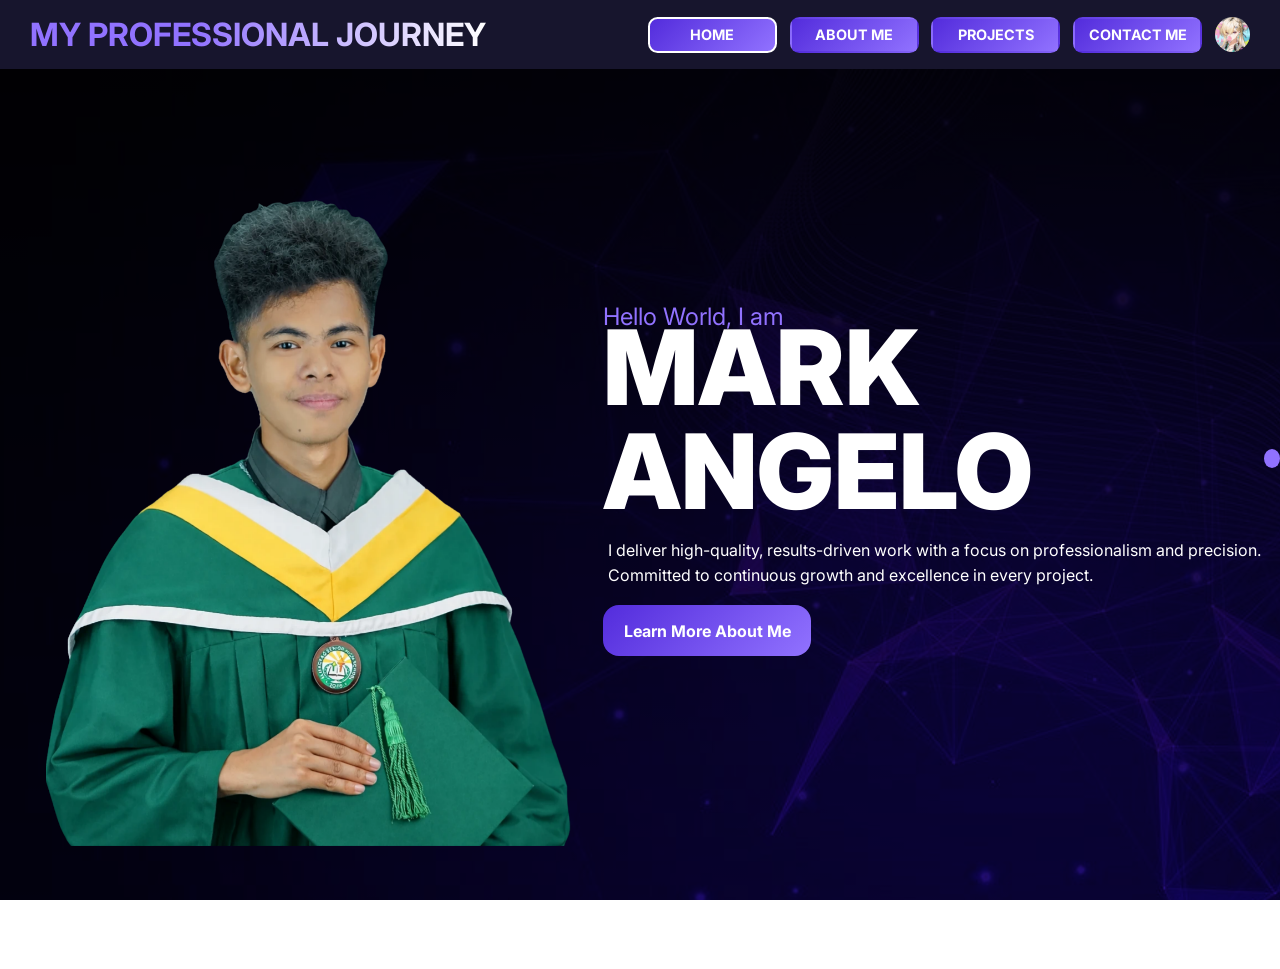
<file: index.html>
<!DOCTYPE html>
<html>
    <head>
        <title>My Portfolio</title>
        <link rel="stylesheet" href="index.css">
        <link rel="preconnect" href="https://fonts.googleapis.com">
        <link rel="preconnect" href="https://fonts.gstatic.com" crossorigin>
        <link href="https://fonts.googleapis.com/css2?family=Inter:wght@100;200;300;400;500;600;700;800;900&display=swap" rel="stylesheet">
    </head>
    <body>
        <header class="header">
            <h1 class="header-text">MY PROFESSIONAL JOURNEY</h1>
            <div class="right-nav">
                <nav>
                    <ul class="nav-links-header">
                        <li><a href="index.html" class="nav-btn active">HOME</a></li>
                        <li><a href="aboutme.html" class="nav-btn">ABOUT ME</a></li>
                        <li><a href="projects.html" class="nav-btn">PROJECTS</a></li>
                        <li><a href="contactme.html" class="nav-btn">CONTACT ME</a></li>
                        <img src="./image/Lynae.jpg" alt="Website Logo" class="site-logo">
                    </ul>
                </nav>
            </div>
        </header>
            <section class="hero-bg">
                <div class="hero-content">
                    <img src="./image/MarkAngelo.png" class="hero-img" alt="Hero Image">
                    <div class="hero-text">
                        <p class="intro">Hello World, I am</p>
                        <h1>
                            <span class="name">MARK ANGELO</span>
                            <span class="dot"></span>
                        </h1>
                        <p class="hero-description">
                            I deliver high-quality, results-driven work with a focus on professionalism and precision. Committed to continuous growth and excellence in every project.
                        </p>
                            <div class="hero-buttons"> <!-- Learn More About Me Button-->
                                <a href="aboutme.html" class="hero-btn primary">
                                    <span>Learn More About Me</span>
                                </a>
                            </div>
                    </div>
                </div>
        </section>
    </body>
</html>
</file>
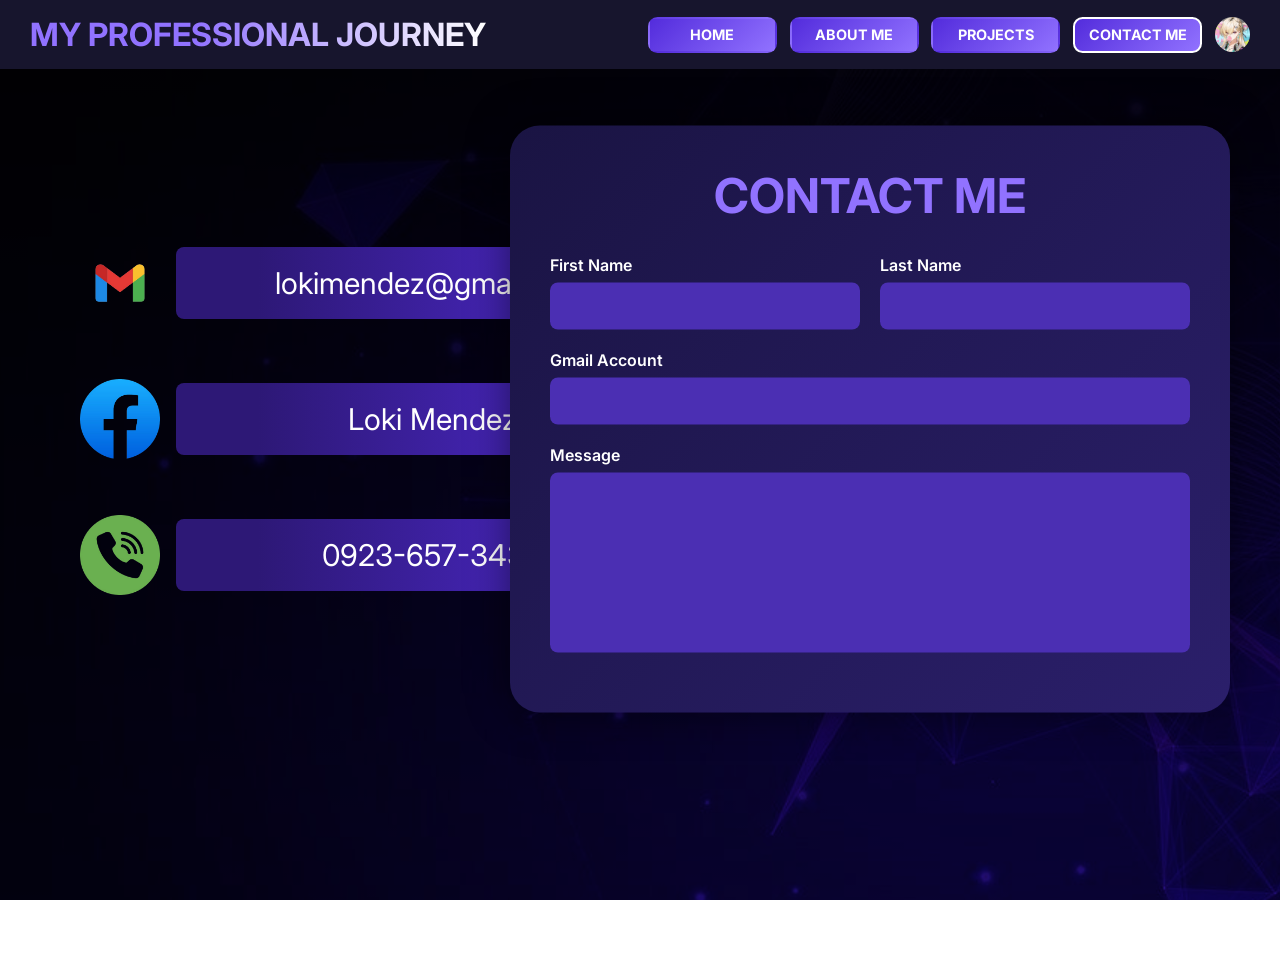
<file: contactme.html>
<!DOCTYPE html>
<html>
    <head>
        <title>My Portfolio</title>
        <link rel="stylesheet" href="index.css">
        <link rel="preconnect" href="https://fonts.googleapis.com">
        <link rel="preconnect" href="https://fonts.gstatic.com" crossorigin>
        <link href="https://fonts.googleapis.com/css2?family=Inter:wght@100;200;300;400;500;600;700;800;900&display=swap" rel="stylesheet">
    </head>
    <body>
        <header class="header">
            <h1 class="header-text">MY PROFESSIONAL JOURNEY</h1>
            <div class="right-nav">
                <nav>
                    <ul class="nav-links-header">
                        <li><a href="index.html" class="nav-btn">HOME</a></li>
                        <li><a href="aboutme.html" class="nav-btn">ABOUT ME</a></li>
                        <li><a href="projects.html" class="nav-btn">PROJECTS</a></li>
                        <li><a href="contactme.html" class="nav-btn active">CONTACT ME</a></li>
                        <img src="./image/Lynae.jpg" alt="Website Logo" class="site-logo">
                    </ul>
                </nav>
            </div>
        </header>
            <section class="hero-bg">
                <div class="contact-page">
                    <div class="contact-rectangle">
                        <div class="picture">
                            <img src="./image/Gmail icon.png" class="icon" alt="Gmail Icon">
                            <div class="contact-box">
                                <p>lokimendez@gmail.com</p>
                            </div>
                        </div>
                        <div class="picture">
                            <img src="./image/FB Icon.png" class="icon" alt="FB Icon">
                            <div class="contact-box">
                                <p>Loki Mendez</p>
                            </div>
                        </div>
                        <div class="picture">
                            <img src="./image/Phone Icon.png" class="icon" alt="Phone Icon">
                            <div class="contact-box">
                                <p>0923-657-3436</p>
                            </div>
                        </div>
                    </div>
                    <div class="contact-container">
                        <h1>CONTACT ME</h1>

                        <div class="row">
                        <div class="input-group">
                            <label>First Name</label>
                            <input type="text">
                        </div>

                        <div class="input-group">
                            <label>Last Name</label>
                            <input type="text">
                        </div>
                        </div>

                        <div class="input-group">
                        <label>Gmail Account</label>
                        <input type="email">
                        </div>

                        <div class="input-group">
                        <label>Message</label>
                        <textarea></textarea>
                        </div>
                    </div>
                </div>
            </section>
        </body>
</html>
</file>
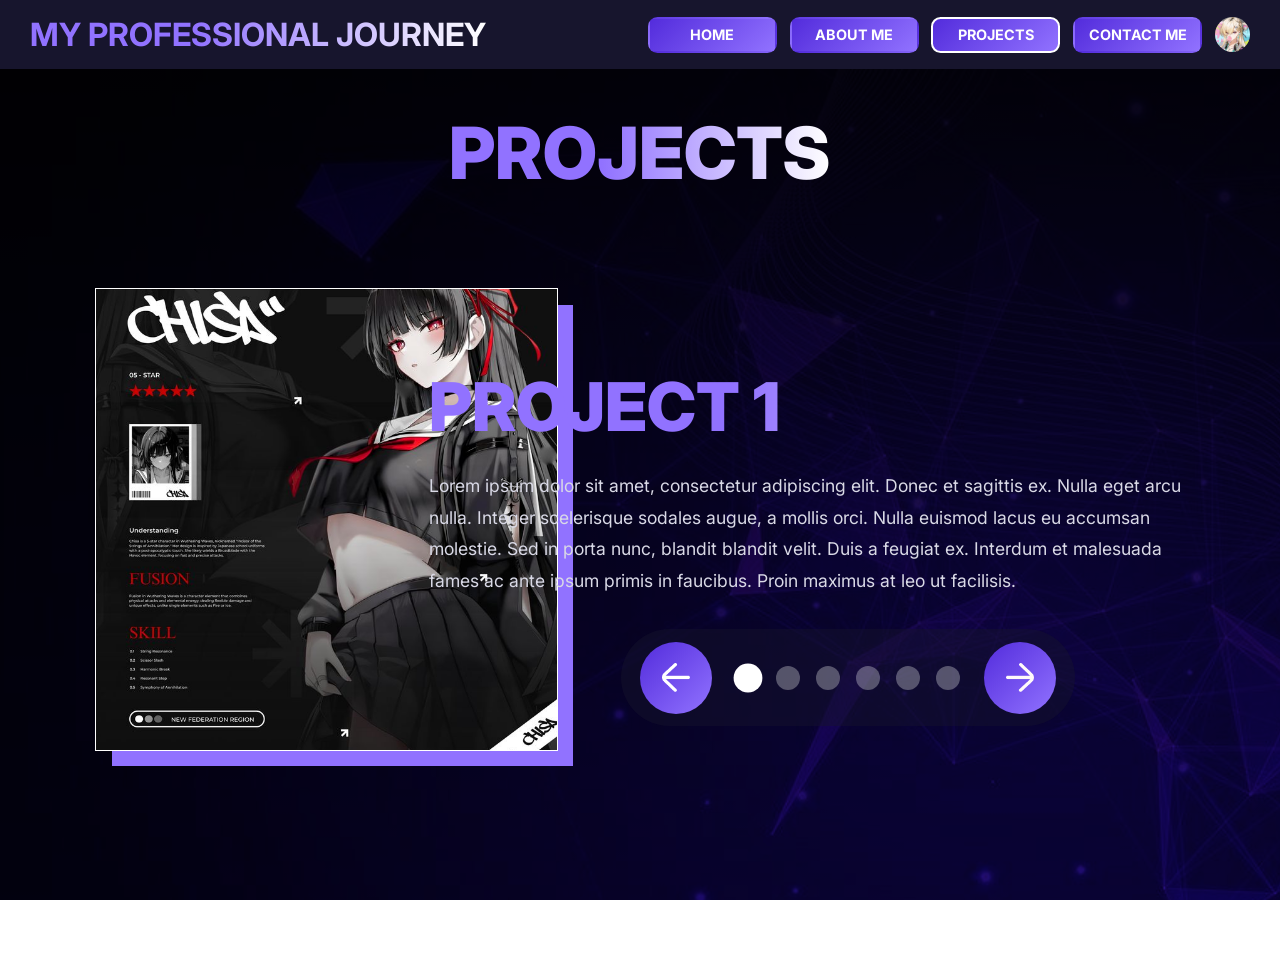
<file: projects.html>
<!DOCTYPE html>
<html>
    <head>
        <title>My Portfolio</title>
        <link rel="stylesheet" href="index.css">
        <link rel="preconnect" href="https://fonts.googleapis.com">
        <link rel="preconnect" href="https://fonts.gstatic.com" crossorigin>
        <link href="https://fonts.googleapis.com/css2?family=Inter:wght@100;200;300;400;500;600;700;800;900&display=swap" rel="stylesheet">
    </head>
    <body>
        <header class="header">
            <h1 class="header-text">MY PROFESSIONAL JOURNEY</h1>
            <div class="right-nav">
                <nav>
                    <ul class="nav-links-header">
                        <li><a href="index.html" class="nav-btn">HOME</a></li>
                        <li><a href="aboutme.html" class="nav-btn">ABOUT ME</a></li>
                        <li><a href="projects.html" class="nav-btn active">PROJECTS</a></li>
                        <li><a href="contactme.html" class="nav-btn">CONTACT ME</a></li>
                        <img src="./image/Lynae.jpg" alt="Website Logo" class="site-logo">
                    </ul>
                </nav>
            </div>
        </header>
        <section class="hero-bg">
            <div class="project-content">
                <!-- IMAGE -->
                <div class="project-image-box project-enter">
                    <img id="projectImage" src="./image/chisa.jpg" class="project-img">
                </div>
                <h1 class="title_Page">PROJECTS</h1>

                <!-- TEXT -->
                <div class="project-text">
                    <div class="project-copy project-enter">
                        <h1 class="project-title" id="projectTitle"></h1>
                        <p class="project-description" id="projectDesc"></p>
                    </div>

                    <!-- CONTROLS -->
                    <div class="controls">
                        <div class="controls-group">
                            <button onclick="prevProject()" class="arrow" aria-label="Previous project">
                                <img src="./image/Arrow Left.png" alt="" class="arrow-icon">
                            </button>

                            <div class="dots" id="dots"></div>

                            <button onclick="nextProject()" class="arrow" aria-label="Next project">
                                <img src="./image/Arrow Right.png" alt="" class="arrow-icon">
                            </button>
                        </div>
                    </div>
                </div>
            </div>
        </section>
        <script src="script.js"></script>
    </body>
</html>
</file>
<file: index.css>
* {
    margin: 0;
    padding: 0;
    font-family: 'Inter', sans-serif;
    box-sizing: border-box;
}

html, body {
    margin: 0;
    padding: 0;
    height: 100%;
    overflow: hidden;
    transition: opacity 0.3s ease;
}

@keyframes fadeSlideUp {
    from {
        opacity: 0;
        transform: translateY(40px);
    }
    to {
        opacity: 1;
        transform: translateY(0);
    }
}

@keyframes float {
    0% { transform: translateY(0); }
    50% { transform: translateY(-10px); }
    100% { transform: translateY(0); }
}

@keyframes activeGlow {
    from {
        box-shadow: 0 0 8px rgba(255,255,255,0.45),
                    0 0 16px rgba(255,255,255,0.25);
    }
    to {
        box-shadow: 0 0 12px rgba(255,255,255,0.95),
                    0 0 24px rgba(255,255,255,0.65);
    }
}

@keyframes contactEnter {
    from {
        opacity: 0;
        transform: translateY(0);
    }
    to {
        opacity: 1;
        transform: translateY(350px);
    }
}

@keyframes projectPageTitleEnter {
    from {
        opacity: 0;
        transform: translate(-50%, 40px);
    }
    to {
        opacity: 1;
        transform: translate(-50%, 0);
    }
}

/* HEADER */
.header /* Header Background */ { 
    display: flex;
    background-color: #17152D;
    justify-content: space-between;
    align-items: center;
    padding: 0.9375rem 1.875rem;
}

.header-text /* My Professional Journey*/ {
    background: linear-gradient(to right, #9172FF 36%, #FFFFFF 100%);
    -webkit-background-clip: text;
    -webkit-text-fill-color: transparent;
}

.right-nav nav {
    display: flex;
    align-items: center;
    gap: 1.25rem;
}

.site-logo /* Logo */{
    width: 2.1875rem;
    height: 2.1875rem;
    object-fit: cover;
    border-radius: 50%;
}

.nav-links-header {
    list-style: none;
    display: flex;
    align-items: center;
    gap: 0.8rem;
}

.nav-btn {
    position: relative;
    display: inline-flex;
    justify-content: center;
    align-items: center;

    width: 8.0625rem;
    height: 2.25rem;

    border: 2px solid transparent;
    border-radius: 0.6rem;
    text-decoration: none;
    font-size: 0.9rem;
    font-weight: 700;
    color: #fff;

    background: linear-gradient(135deg, #532CDC, #9172FF);

    overflow: hidden;
    transition: all 0.3s ease;
}

.nav-btn:hover {
    transform: translateY(-3px) scale(1.03);
    box-shadow: 0 6px 15px rgba(0,0,0,0.3);
}

.nav-btn::after {
    content: "";
    position: absolute;
    top: 0;
    left: -100%;
    width: 100%;
    height: 100%;
    background: linear-gradient(
        120deg,
        transparent,
        rgba(255,255,255,0.4),
        transparent
    );
    transition: 0.6s;
}

.nav-btn:hover::after {
    left: 100%;
}

.nav-btn.active {
    border: 2px solid #FFFFFF;
    animation: activeGlow 1.5s ease-in-out infinite alternate;
}

.nav-btn:not(.active):hover {
    transform: translateY(-3px) scale(1.03);
    box-shadow: 0 6px 15px rgba(0,0,0,0.3);
}

/* HERO SECTION*/
.hero-bg {
    height: 100vh;
    width: 100%;
    overflow: hidden;

    background-image: 
        linear-gradient(
            to bottom,
            #17152D 0%,
            #532CDC 100%
        ),
    url("./image/BG.jpg");
    background-size: cover;
    background-position: center;
    background-repeat: no-repeat;
    background-blend-mode: multiply;
}

.hero-content {
    display: flex;
    align-items: center;
    justify-content: center; 
    gap: 2rem;
    height: 100%;
}

.hero-img {
    width: 32.8125rem;   
    height: 40.8125rem;  
    margin-left: 2.875rem; 
    object-fit: cover;
    
    /* Animation*/
    opacity: 0;
    animation: 
        fadeSlideUp 1s ease forwards,
        float 3s ease-in-out 1s infinite;
}

.hero-text {
    display: flex;
    flex-direction: column;
    margin-top: -5rem;
}

.intro /*Hello, I'm */{
    font-size: 1.5rem;
    font-weight: 400;
    color: #9172FF;
    margin-bottom: -1rem;
    
    /* Animation*/
    opacity: 0;
    animation: fadeSlideUp 1s ease forwards;
    animation-delay: 0.2s;
}

.hero-text h1 {
    font-size: 6.5rem;
    font-weight: 850;
    line-height: 1;
    display: flex;
    align-items: center;
    gap: 0.75rem;
    
    opacity: 0;
    animation: fadeSlideUp 1s ease forwards;
    animation-delay: 0.4s;
}

.name /*Mark Angelo*/ {
    color: #FFFFFF;
}

.dot {
    width: 1.2rem;
    height: 1.2rem;
    margin-top: 5rem;
    border-radius: 50%;
    background-color: #9172FF;
}

.hero-description {
    margin-top: 0.9375rem;
    margin-left: 0.3125rem;
    font-size: 1rem;
    color: #FFFFFF;
    max-width: 50rem;
    line-height: 1.6;

    /* Animation*/
    opacity: 0;
    animation: fadeSlideUp 1s ease forwards;
    animation-delay: 0.6s;
}

.hero-buttons {
    margin-top: 1rem;
    display: flex;
    gap: 1rem;

    /* Animation*/
    opacity: 0;
    animation: fadeSlideUp 1s ease forwards;
    animation-delay: 0.8s;
}

.hero-btn {
    position: relative;
    display: inline-flex;
    justify-content: center;
    align-items: center;

    width: 13rem;
    height: 3.2rem;

    border-radius: 1rem;
    text-decoration: none;
    font-size: 1rem;
    font-weight: 700;
    color: #fff;

    background: linear-gradient(135deg, #532CDC, #9172FF);

    overflow: hidden;
    transition: all 0.3s ease;
}

.hero-btn:hover {
    transform: translateY(-5px) scale(1.03);
    box-shadow: 0 10px 25px rgba(0,0,0,0.35);
}

/* Shine animation */
.hero-btn::after {
    content: "";
    position: absolute;
    top: 0;
    left: -100%;
    width: 100%;
    height: 100%;
    background: linear-gradient(
        120deg,
        transparent,
        rgba(255,255,255,0.4),
        transparent
    );
    transition: 0.6s;
}

.hero-btn:hover::after {
    left: 100%;
}

/* Click effect */
.hero-btn:active {
    transform: scale(0.95);
}










/* ABOUT ME */
.about-content {
    max-width: 1200px;
    margin: 0 auto;
    height: 100%;
    padding: 2rem;
}

.about-inner {
    display: flex;
    align-items: center;
    justify-content: space-between;
    gap: 2rem;
    min-height: 100%;
}

.about-text {
    flex: 1;
    display: flex;
    flex-direction: column;
    justify-content: center;
    margin: 5rem;
}

.learn {
    font-size: 1.5rem;
    font-weight: 400;
    color: #9172FF;
    margin-bottom: -1rem;

    opacity: 0;
    animation: fadeSlideUp 1s ease forwards;
    animation-delay: 0.2s;
}

.about-text h1 {
    font-size: 6.5rem;
    font-weight: 850;
    line-height: 1;
    margin: 0 0 1rem 0;

    opacity: 0;
    animation: fadeSlideUp 1s ease forwards;
    animation-delay: 0.4s;
}

.aboutme {
    color: #FFFFFF;
}

.about-description {
    font-size: 1.125rem;
    line-height: 1.8;
    color: #CCCCCC;
    max-width: 40rem;
    margin: 0;
    text-align: justify;

    opacity: 0;
    animation: fadeSlideUp 1s ease forwards;
    animation-delay: 0.6s;
}

.about-actions {
    display: flex;
    gap: 1rem;
    margin-top: 2rem;
    opacity: 0;
    animation: fadeSlideUp 1s ease forwards;
    animation-delay: 0.8s;
}

.about-action-btn {
    display: inline-flex;
    align-items: center;
    justify-content: center;
    min-width: 14rem;
    height: 3.2rem;
    padding: 0 1.8rem;
    border-radius: 999px;
    text-decoration: none;
    font-size: 1rem;
    font-weight: 700;
    transition: transform 0.25s ease, box-shadow 0.25s ease, background 0.25s ease, color 0.25s ease;
}

.about-action-btn:hover {
    transform: translateY(-3px);
    box-shadow: 0 0.8rem 1.8rem rgba(0, 0, 0, 0.28);
}

.about-action-primary {
    color: #FFFFFF;
    background: linear-gradient(135deg, #532CDC, #9172FF);
}

.about-action-secondary {
    color: #3D3291;
    background: #FFFFFF;
}

.about-img {
    width: 32.8125rem;
    height: 40.8125rem;
    object-fit: cover;
    flex-shrink: 0;
    margin-right: 9rem;

    opacity: 0;
    animation:
        fadeSlideUp 1s ease forwards,
        float 3s ease-in-out 1s infinite;
}

/*Right Side Button in About Us */
.side-tabs {
    position: fixed;
    right: 0;
    bottom: -22rem;
    transform: translateY(-50%);
    width: 74rem;
    height: 44rem;
    z-index: 1000;
    pointer-events: none;
    --side-tab-gradient: linear-gradient(0deg, #17152D 34%, #4B4593 100%);
}

.side-tab-skills,
.side-tab-strength,
.side-tab-weaknesses {
    position: absolute;
    right: 0;
    width: 5rem;
    height: 14rem;
    display: flex;
    align-items: center;
    justify-content: center;
    text-decoration: none;
    font-size: 1.1rem;
    font-weight: 700;
    line-height: 1;
    text-align: center;
    pointer-events: auto;
    color: #C8B6FF;
    background: var(--side-tab-gradient);
    border-radius: 0rem 2rem 2rem 0rem;
    box-shadow: -4px 0 12px rgba(0, 0, 0, 0.25);

    writing-mode: vertical-rl;
    transform: rotate(180deg);
    transform-origin: center;

    transition: top 0.5s ease, clip-path 0.5s ease, box-shadow 0.5s ease;

    overflow: hidden;
    will-change: top, clip-path;

    /* ✅ ADD THESE HERE */
    clip-path: inset(0 0 0 0 round 0 2rem 2rem 0);
    backface-visibility: hidden;
}

.side-tab-label {
    position: absolute;
    inset: 0;
    display: flex;
    align-items: center;
    justify-content: center;
    pointer-events: none;
}

.skills-hover-panel {
    position: absolute;
    inset: 0;
    display: flex;
    flex-direction: column;
    gap: 1.75rem;
    padding: 2.6rem 3.25rem 2rem 7.25rem;
    color: #FFFFFF;
    writing-mode: horizontal-tb;
    transform: rotate(180deg);
    opacity: 0;
    visibility: hidden;
    pointer-events: none;
    transition: opacity 0.2s ease;
}

.skills-hover-title {
    margin: 0;
    text-align: center;
    font-size: 3.4rem;
    font-weight: 850;
    letter-spacing: 0.02em;
    color: #F5F3FF;
}

.skills-hover-title span {
    color: #9172FF;
}

.skills-hover-scroll {
    flex: 1;
    overflow-y: scroll;
    padding-right: 2.35rem;
    scrollbar-width: thin;
    scrollbar-color: rgba(255, 255, 255, 0.95) transparent;
}

.skills-hover-scroll::-webkit-scrollbar {
    width: 0.45rem;
}

.skills-hover-scroll::-webkit-scrollbar-track {
    background: transparent;
}

.skills-hover-scroll::-webkit-scrollbar-thumb {
    background: rgba(255, 255, 255, 0.95);
    border-radius: 999px;
}

.skills-hover-grid {
    display: grid;
    grid-template-columns: repeat(2, minmax(0, 1fr));
    gap: 2rem 3rem;
    align-content: start;
    padding-bottom: 1.5rem;
}

.skills-hover-item {
    display: grid;
    grid-template-columns: 10.5rem minmax(0, 1fr);
    gap: 0.1rem;
    align-items: center;
}

.skills-hover-item p {
    margin: 0;
    font-size: 0.98rem;
    line-height: 1.5;
    color: rgba(255, 255, 255, 0.9);
}

.skills-hover-image {
    width: 10.5rem;
    height: 10.5rem;
    display: block;
    object-fit: contain;
    transform: translateX(1.8rem);
    filter: drop-shadow(0 0.8rem 1.6rem rgba(0, 0, 0, 0.22));
}

.side-tab-skills {
    top: 0;
    z-index: 3;
    clip-path: inset(0 0 0 0 round 0 2rem 2rem 0);
}

.side-tab-strength {
    top: 15rem;
    z-index: 2;
}

.side-tab-weaknesses {
    top: 30rem;
    z-index: 1;
}

.side-tab-skills:hover {
    top: -1rem;
    z-index: 10;
    width: 74rem;
    height: 40rem;
    background: var(--side-tab-gradient);
    border-radius: 0;
    clip-path: path("M 0 42 L 0 598 A 46 43 0 0 0 46 640 L 1138 640 A 46 43 0 0 0 1184 597 L 1184 430 A 46 43 0 0 0 1138 387 L 1102 387 A 46 43 0 0 1 1055 344 L 1055 42 A 46 43 0 0 0 1009 0 L 46 0 A 46 43 0 0 0 0 42 Z");
    box-shadow: -10px 0 30px rgba(0, 0, 0, 0.35);
}

.side-tab-skills:hover .side-tab-label {
    inset: auto 0 0.8rem auto;
    width: 5rem;
    height: 14rem;
}

.side-tab-skills:hover .skills-hover-panel,
.side-tab-strength:hover .skills-hover-panel,
.side-tab-weaknesses:hover .skills-hover-panel {
    opacity: 1;
    visibility: visible;
    pointer-events: auto;
}

.side-tab-strength:hover {
top: 2rem;
    z-index: 10;
    width: 74rem;
    height: 40rem;
    background: var(--side-tab-gradient);
    border-radius: 0;
    box-shadow: -10px 0 30px rgba(0, 0, 0, 0.35);

    clip-path: path("M 0,42 L 0,598 A 46,43 0,0,0 46,640 L 1058,640 A 46,43 0,0,0 1104,598 L 1104,456 C 1104,442 1114,432 1128,432 L 1138,432 A 46,43 0,0,0 1184,389 L 1184,251 A 46,43 0,0,0 1138,208 L 1128,208 C 1114,208 1104,198 1104,184 L 1104,42 A 46,43 0,0,0 1058,0 L 46,0 A 46,43 0,0,0 0,42 Z");
}

.side-tab-strength:hover .side-tab-label {
    top: 50%;
    right: 0;
    bottom: auto;
    left: auto;
    width: 5rem;
    height: 14rem;
    transform: translateY(-50%);
}

.side-tab-weaknesses:hover {
top: 4rem;
    z-index: 10;
    width: 74rem;
    height: 40rem;
    background: var(--side-tab-gradient);
    border-radius: 0;
    box-shadow: -10px 0 30px rgba(0, 0, 0, 0.35);

    clip-path: path("M 0,42 L 0,598 A 46,43 0,0,0 46,640 L 1058,640 A 46,43 0,0,0 1104,598 L 1104,232 C 1104,218 1114,208 1128,208 L 1138,208 A 46,43 0,0,0 1184,165 L 1184,42 A 46,43 0,0,0 1138,0 L 46,0 A 46,43 0,0,0 0,42 Z");
}

.side-tab-weaknesses:hover .side-tab-label {
    top: 0.02rem;
    right: 0;
    bottom: auto;
    left: auto;
    width: 5rem;
    height: 14rem;
}








/* Project Section */
.project-content {
    display: flex;
    width: 100%;
    height: 100%;
    align-items: center;
    justify-content: space-between;
    gap: 4rem;
    padding: 0 6rem;
    position: relative;
}

.project-image-box {
    position: relative;
    display: inline-block;
    flex-shrink: 0;
    z-index: 0;
    isolation: isolate;
    opacity: 1;
    transform: translateY(0);
    transition: opacity 0.25s ease, transform 0.25s ease;
}

.project-image-box.project-enter {
    opacity: 0;
    animation: fadeSlideUp 0.9s ease forwards;
    animation-delay: 0.3s;
}

.project-image-box::after {
    content: "";
    position: absolute;
    top: 1rem;
    left: 1rem;
    width: 100%;
    height: 100%;
    background: #9172FF;
    z-index: 0;
}

.project-img {
    width: 28.8125rem;   
    height: 28.8125rem;  
    display: block;
    position: relative;
    z-index: 1;
    object-fit: cover;
    outline: 1px solid #FFFFFF;
    flex-shrink: 0;
}

.title_Page {
    font-size: 4.5rem;
    font-weight: 850;
    position: absolute;
    top: 2.5rem;
    left: 50%;
    transform: translateX(-50%);
    margin-top: 0;
    background: linear-gradient(to right, #9172FF 40%, #FFFFFF 100%);
    -webkit-background-clip: text;
    -webkit-text-fill-color: transparent;
    opacity: 0;
    animation: projectPageTitleEnter 0.9s ease forwards;
    animation-delay: 0.15s;
}

.project-text {
    display: flex;
    flex-direction: column;
    flex: 1;
    max-width: 36rem;
    color: #FFFFFF;
    justify-content: center;
    margin-left: 0;
    min-height: 23rem;
}

.project-copy {
    margin-left: -12rem;
    opacity: 1;
    transform: translateY(0);
    transition: opacity 0.25s ease, transform 0.25s ease;
}

.project-copy.project-enter {
    opacity: 0;
    animation: fadeSlideUp 0.9s ease forwards;
    animation-delay: 0.3s;
}

.project-image-box.is-switching,
.project-copy.is-switching {
    opacity: 0;
    transform: translateY(1.25rem);
}

.project-title {
    font-size: 4.2rem;
    font-weight: 850;
    line-height: 1.05;
    margin-bottom: 1rem;
    background: linear-gradient(to right, #9172FF 40%, #FFFFFF 100%);
    background-clip: text;
    -webkit-background-clip: text;
    color: transparent;
    -webkit-text-fill-color: transparent;
    min-height: 8.9rem;
    position: relative;
    top: 3.8rem;
}

.project-description {
    font-size: 1.1rem;
    line-height: 1.8;
    color: #D9D9E6;
    min-height: 5.4rem;
    margin-bottom: 2rem;
}

/* CONTROLS CONTAINER */
.controls {
    display: flex;
    justify-content: flex-start;
    width: 100%;
    margin-top: 0;
}

.controls-group {
    display: flex;
    align-items: center;
    justify-content: center;
    gap: 1.5rem;
    width: fit-content;
    padding: 0.8rem 1.2rem;
    border-radius: 999px;
    background: rgba(23, 21, 45, 0.45);
    opacity: 0;
    animation: fadeSlideUp 0.9s ease forwards;
    animation-delay: 0.45s;
}

/* ARROWS (bigger) */
.arrow {
    width: 4.5rem;
    height: 4.5rem;
    border-radius: 50%;
    border: none;
    cursor: pointer;

    background: linear-gradient(135deg, #532CDC, #9172FF);
    color: white;
    font-size: 1.6rem;
    font-weight: bold;

    display: flex;
    align-items: center;
    justify-content: center;

    transition: transform 0.3s ease, box-shadow 0.3s ease;
}

.arrow-icon {
    width: 1.8rem;
    height: 1.8rem;
    object-fit: contain;
}

.arrow:hover {
    transform: scale(1.1);
    box-shadow: 0 8px 20px rgba(0,0,0,0.4);
}

/* DOTS CONTAINER */
.dots {
    display: flex;
    align-items: center;
    justify-content: center;
    gap: 1rem;
}

/* DOTS (smaller) */
.dots .dot {
    width: 1.5rem;
    height: 1.5rem;
    margin-top: 0;
    border-radius: 50%;

    background: rgba(255, 255, 255, 0.3);
    cursor: pointer;

    transition: all 0.3s ease;
}

/* ACTIVE DOT (white) */
.dots .dot.active {
    background: #ffffff;
    transform: scale(1.2);
}








/* Contact Section */
.contact-rectangle {
    position: absolute;   /* place it inside hero-bg */
    left: 0;              /* stick to left side */
    top: 53%;             /* go to vertical center */
    transform: translateY(-50%); /* perfect centering */

    display: flex;
    flex-direction: column; /* stack vertically */
    gap: 3.5rem;              /* spacing between boxes */
    padding-left: 5rem;     /* small space from edge */
}

.contact-box {
    width: 32rem;
    height: 4.5rem;
    background: linear-gradient(
    90deg,
    #2D1876 16%,
    #532CDC 100%
);
    border-radius: 8px;
    display: flex;
    justify-content: center;
    align-items: center;
    transition: transform 0.3s ease, box-shadow 0.3s ease, filter 0.3s ease;
}

.contact-box p {
    font-size: 1.875rem;
    color: white;
}

.contact-box:hover {
    transform: translateX(10px);
    box-shadow: 0 10px 25px rgba(0, 0, 0, 0.3);
    filter: brightness(1.1);
}

.picture {
    display: flex;
    align-items: center;  /* vertical center */
    gap: 1rem;
}

.icon {
    width: 5rem;
    height: 5rem;
    transition: transform 0.3s ease;
}

.icon:hover {
    transform: scale(1.1);
}

/* Big container */
.contact-container {
    position: absolute;
    right: 3.125rem;   /* 50px */
    top: 55%;
    transform: translateY(-50%);

    width: 45rem;      /* 800px */
    max-width: 90%;
    padding: 2.5rem;
    border-radius: 1.875rem;

    background: linear-gradient(135deg, #1a1443, #2b1f6b);
    box-shadow: 0 0 2.5rem rgba(0,0,0,0.5);

    transition: transform 0.3s ease, box-shadow 0.3s ease;

}

.contact-container:hover {
    transform: translateY(-50%) scale(1.02);
    box-shadow: 0 0 3rem rgba(0,0,0,0.6);
}

/* Title */
.contact-container h1 {
    text-align: center;
    color: #9172FF;
    font-size: 48px;
    margin-bottom: 30px;
    right: 3rem;
}

/* Row for first & last name */
.row {
    display: flex;
    gap: 20px;
}

/* Input group */
.input-group {
    display: flex;
    flex-direction: column;
    margin-bottom: 20px;
    flex: 1;
}

.input-group label {
    color: #fff;
    margin-bottom: 8px;
    font-weight: 600;
}

/* Inputs */
input, textarea {
    border: none;
    outline: none;
    padding: 15px;
    border-radius: 8px;

    background: #4b2fb3;
    color: white;
    font-size: 14px;
}

/* Message box */
textarea {
    height: 180px;
    border-radius: 8px;
    resize: none;
}

/* Responsive */
@media (max-width: 768px) {
    .row {
        flex-direction: column;
    }
}

.contact-page {
    opacity: 0;
    animation: contactEnter 1s ease forwards;
    animation-delay: 0.1s;
}
</file>
